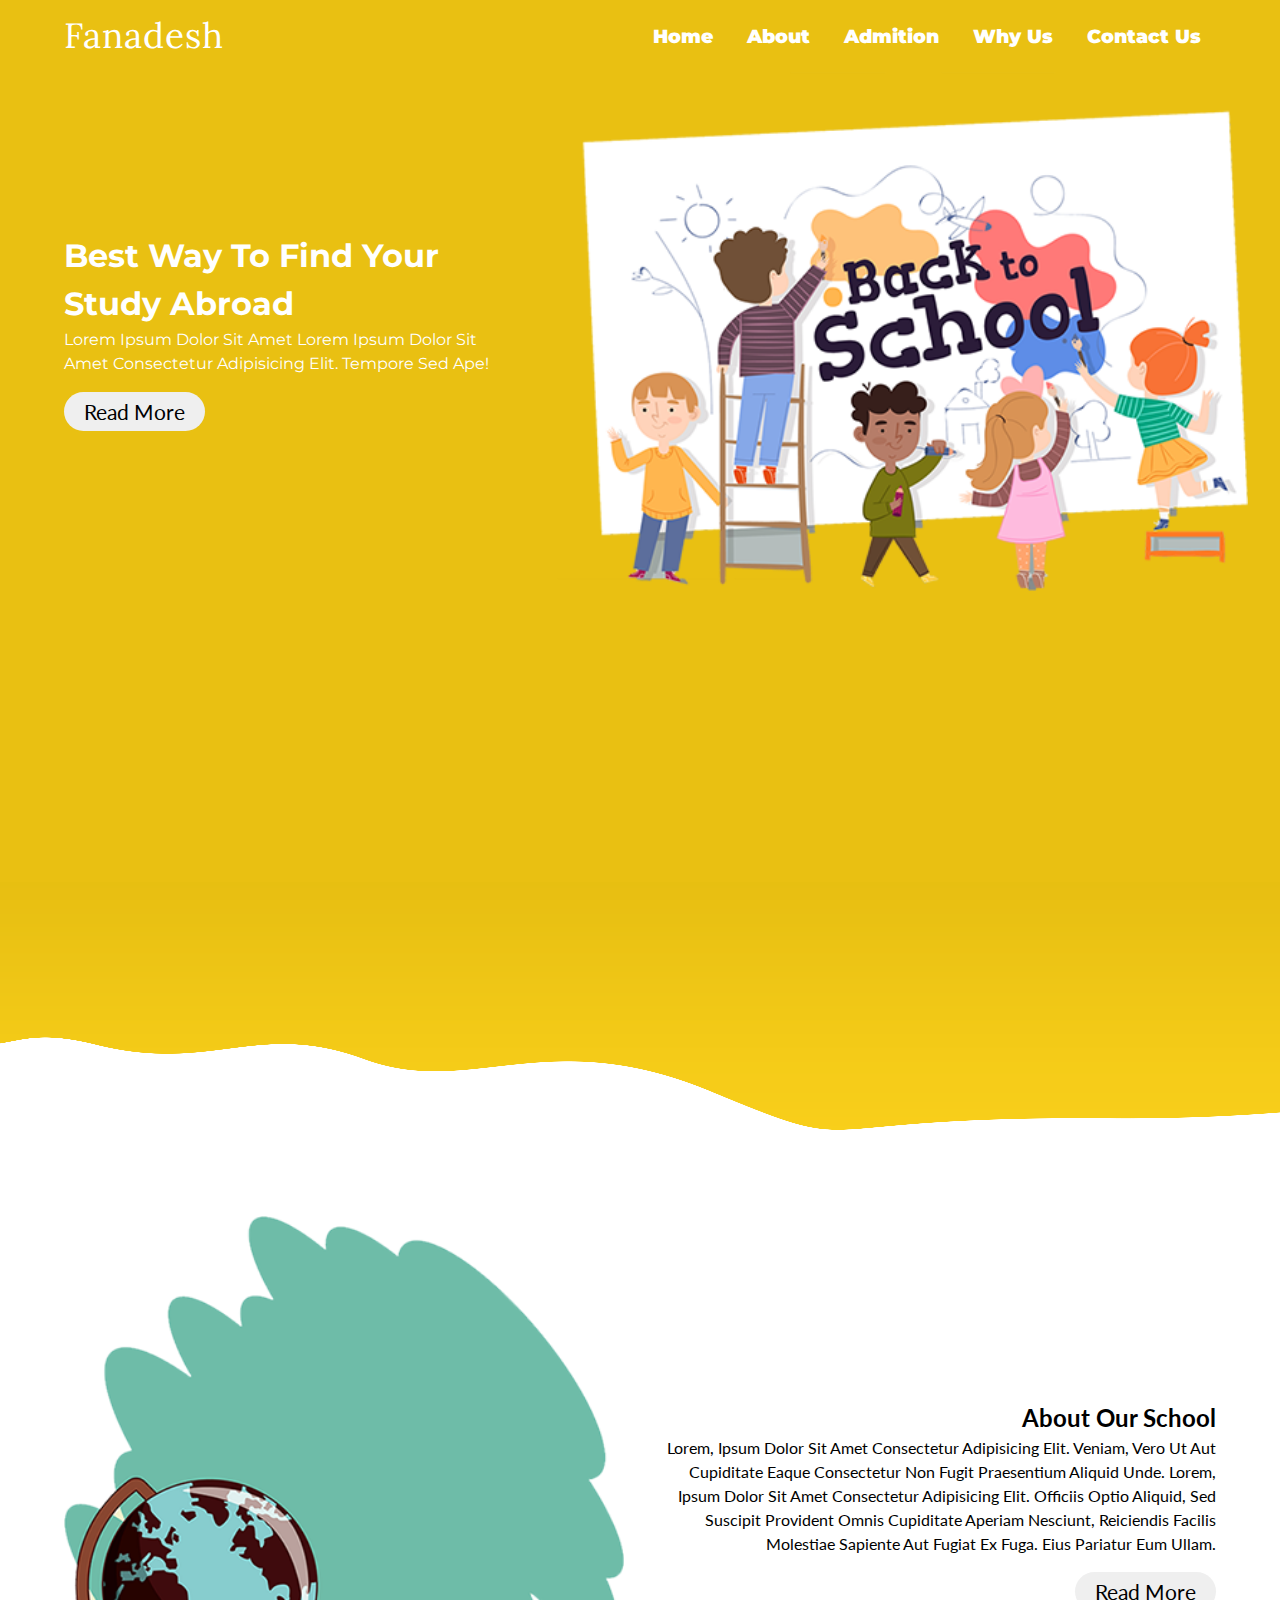
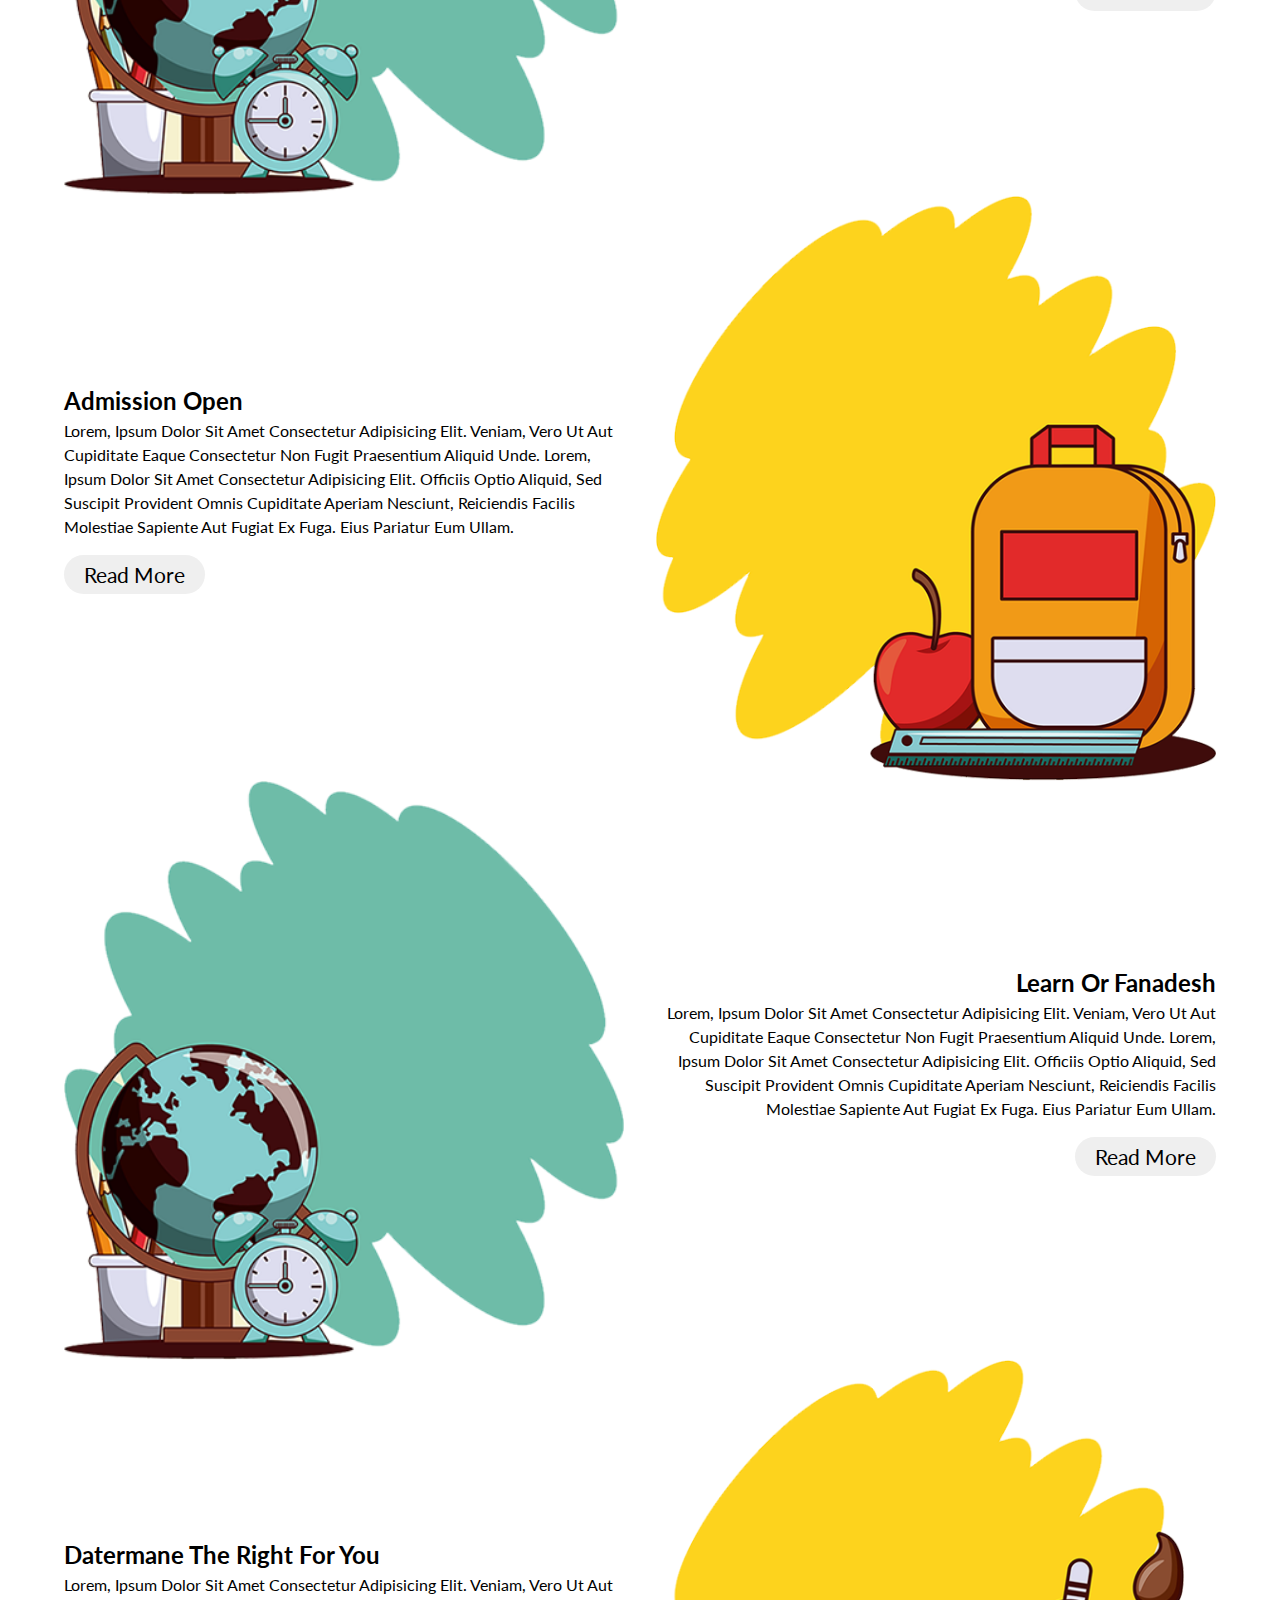
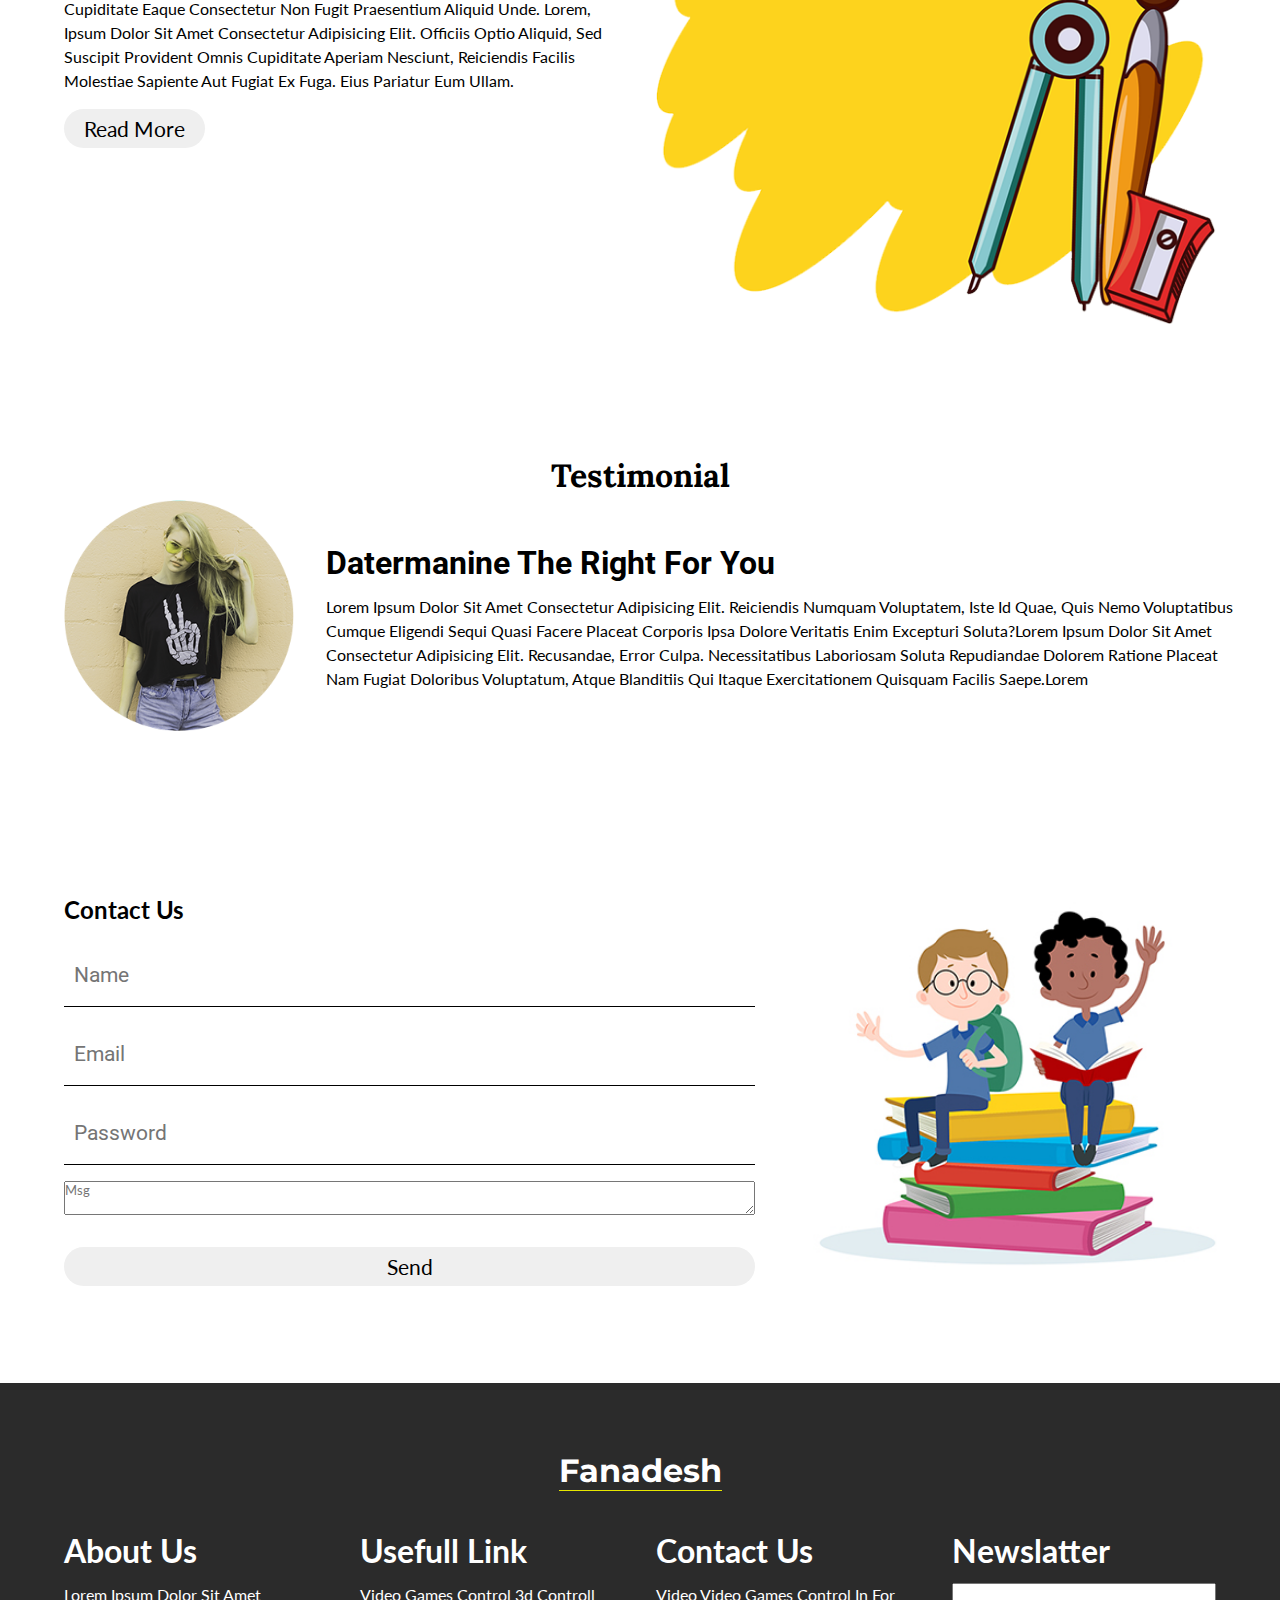
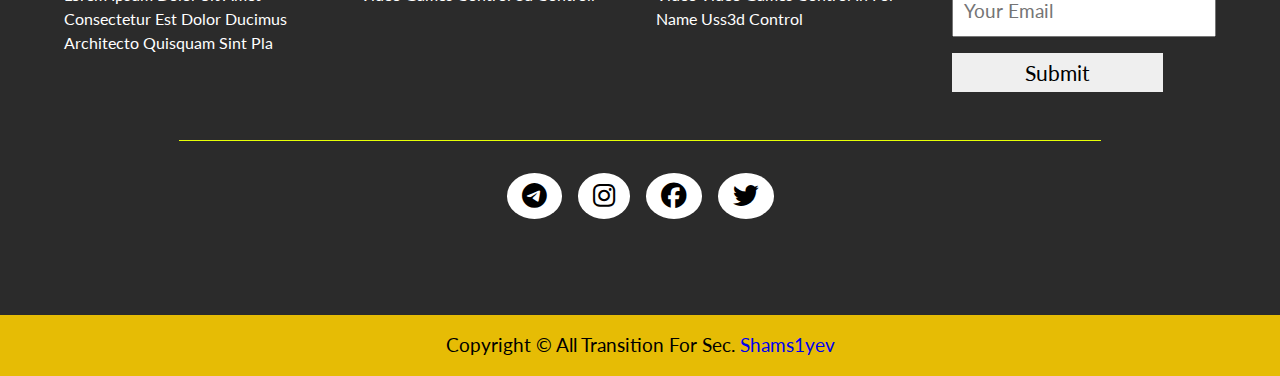
<file: index.html>
<!DOCTYPE html>
<html lang="en">
<head>
    <meta charset="UTF-8">
    <meta name="viewport" content="width=device-width, initial-scale=1.0">
    <title>fandesh</title>
    <link rel="stylesheet" href="/css/style.css">
    <link rel="stylesheet" href="/css/res.css">
    <link rel="stylesheet" href="https://cdnjs.cloudflare.com/ajax/libs/font-awesome/6.4.2/css/all.min.css" />
</head>
<body>
    <div class="navigation">
        <div class="container">
            <div class="navbar">
                <div class="nav__logo">
                    <a href="">fanadesh</a>
                </div>
                <div class="navbar__nav">
                    <a href="index.html">home</a>
                    <a href="about.html">about</a>
                    <a href="admition.html">admition</a>
                    <a href="why.html">why us</a>
                    <a href="contact.html">contact us</a>
                    <i class="fa-solid fa-bars"></i>
                </div>
            </div>
        </div>
    </div>
    <header class="header">
        <div class="container">
            <div class="banner">
                <div class="item">
                    <h1>best way to find your study abroad</h1>
                    <p>Lorem ipsum dolor sit amet Lorem ipsum dolor sit amet consectetur adipisicing elit. Tempore sed ape!</p>
                    <button>read more</button>
                </div>
                <div class="item">
                    <img src="/img/hero.png" alt="">
                </div>
            </div>
        </div>
    </header>
    <div class="hero">
        
    </div>
    <div class="about">
        <div class="container">
            <div class="about__content">
                <div class="item"><img src="/img/about.png" alt=""></div>
                <div class="item">
                    <h2>about our school</h2>
                    <p>Lorem, ipsum dolor sit amet consectetur adipisicing elit. Veniam, vero ut aut cupiditate eaque consectetur non fugit praesentium aliquid unde. Lorem, ipsum dolor sit amet consectetur adipisicing elit. Officiis optio aliquid, sed suscipit provident omnis cupiditate aperiam nesciunt, reiciendis facilis molestiae sapiente aut fugiat ex fuga. Eius pariatur eum ullam.</p>
                    <button>read more</button>
                </div>
            </div>
            <div class="second__content">
                <div class="item">
                    <h2>admission open</h2>
                    <p>Lorem, ipsum dolor sit amet consectetur adipisicing elit. Veniam, vero ut aut cupiditate eaque consectetur non fugit praesentium aliquid unde. Lorem, ipsum dolor sit amet consectetur adipisicing elit. Officiis optio aliquid, sed suscipit provident omnis cupiditate aperiam nesciunt, reiciendis facilis molestiae sapiente aut fugiat ex fuga. Eius pariatur eum ullam.</p>
                    <button>read more</button>
                </div>
                <div class="item"><img src="/img/admission.png" alt=""></div>
            </div>
            <div class="about__content">
                <div class="item"><img src="/img/about.png" alt=""></div>
                <div class="item">
                    <h2>learn or fanadesh</h2>
                    <p>Lorem, ipsum dolor sit amet consectetur adipisicing elit. Veniam, vero ut aut cupiditate eaque consectetur non fugit praesentium aliquid unde. Lorem, ipsum dolor sit amet consectetur adipisicing elit. Officiis optio aliquid, sed suscipit provident omnis cupiditate aperiam nesciunt, reiciendis facilis molestiae sapiente aut fugiat ex fuga. Eius pariatur eum ullam.</p>
                    <button>read more</button>
                </div>
            </div>
            <div class="second__content">
                <div class="item">
                    <h2>datermane the right for you</h2>
                    <p>Lorem, ipsum dolor sit amet consectetur adipisicing elit. Veniam, vero ut aut cupiditate eaque consectetur non fugit praesentium aliquid unde. Lorem, ipsum dolor sit amet consectetur adipisicing elit. Officiis optio aliquid, sed suscipit provident omnis cupiditate aperiam nesciunt, reiciendis facilis molestiae sapiente aut fugiat ex fuga. Eius pariatur eum ullam.</p>
                    <button>read more</button>
                </div>
                <div class="item"><img src="/img/determine.png" alt=""></div>
            </div>
        </div>
    </div>
    <div class="testimonial">
        <div class="container">
            <div class="title">
                <h2>testimonial</h2>
            </div>
            <div class="testimonial__content">
                <div class="item">
                    <img src="/img/client.png" alt="testimonial">
                </div>
                <div class="item">
                    <h2>datermanine the right for you</h2>
                    <p>Lorem ipsum dolor sit amet consectetur adipisicing elit. Reiciendis numquam voluptatem, iste id quae, quis nemo voluptatibus cumque eligendi sequi quasi facere placeat corporis ipsa dolore veritatis enim excepturi soluta?Lorem ipsum dolor sit amet consectetur adipisicing elit. Recusandae, error culpa. Necessitatibus laboriosam soluta repudiandae dolorem ratione placeat nam fugiat doloribus voluptatum, atque blanditiis qui itaque exercitationem quisquam facilis saepe.lorem</p>
                </div>
            </div>
        </div>
    </div>
    <div class="contact">
        <div class="container">
            <div class="contact__content">
                <div class="item">
                    <form>
                        <h2>contact us</h2>
                        <input type="text" placeholder="name">
                        <input type="email" placeholder="email">
                        <input type="password" placeholder="password">
                        <textarea placeholder="msg"></textarea>
                        <button type="submit">send</button>
                    </form>
                </div>
                <div class="item">
                    <img src="/img/students.jpg" alt="">
                </div>
            </div>

        </div>
    </div>
    <footer class="footer">
        <div class="container">
            <div class="title">
                <h2 >fanadesh</h2>
            </div>
            <div class="footer__content">
                <div class="item">
                    <h2>about us</h2>
        <p>Lorem ipsum dolor sit amet consectetur  est dolor ducimus architecto quisquam sint pla</p>
                </div>
                <div class="item">
                    <h2>usefull link</h2>
                    <p>video games control 3d controll</p>
                </div>
                <div class="item">
                    <h2>contact us</h2> 
                    <p>video video games control in for name uss3d control</p>
                </div>
                <div class="item">
                    <h2>newslatter</h2>
                    <form >
                        <input type="email" placeholder="your email">
                        <button>submit</button>
                    </form>
                </div>
            </div>
            <div class="social">
                <i class="fa-brands fa-telegram"></i>
                <i class="fa-brands fa-instagram"></i>
                <i class="fa-brands fa-facebook"></i>
                <i class="fa-brands fa-twitter"></i>
            </div>
        </div>
    </footer>
    <div class="copyright">
        <div class="container">
            <p>copyright <span>&copy;</span> all transition for sec. <a href="https://t.me/shams1yev.09/">shams1yev</a></p>
        </div>
    </div>
</body>
</html>
</file>
<file: css/style.css>
@import url('https://fonts.googleapis.com/css2?family=Lato:ital,wght@1,300;1,400&family=Lora:ital@1&family=Montserrat:ital,wght@1,300;1,400&family=Raleway:ital@1&family=Roboto:ital@1&display=swap');



        *{
        margin: 0;
        padding: 0;
        box-sizing: border-box;
        text-transform: capitalize;
        text-decoration: none;
        font-family: var(--lato);
        }

        :root{
            --lato: 'Lato', sans-serif;
            --lora: 'Lora', serif;
            --monster: 'Montserrat', sans-serif;
            --roleway: 'Raleway', sans-serif;
            --roboto: 'Roboto', sans-serif;  
        }

        body{
            line-height: 1.5;
        }
        .container{
            max-width: 90%;
            margin: 0 auto;
        }
        p{
            font-family: var(--lato);
        }
        img{
            width: 100%;
            height: 100%;
            display: block;
        }
        .navigation{
            background-color: #e9c012;
            width: 100%;
            height: 8vh;
        }
        .navbar{
            height: 8vh;
            display: flex;
            justify-content: space-between;
            align-items: center;
        }
        .nav__logo a{
            font-size: 2.2rem;
            color: #fff;
            font-family: var(--lora);
            letter-spacing: 1px;
            transition: all 0.5s ease;
        }
        .navbar__nav a{
            font-size: 1.2rem;
            font-family: var(--monster);
            margin-left: 15px;
            margin-right: 15px;
            color: #fff;
            font-weight: 900;
            transition: all 0.5s linear;
            
        }
        .nav__logo a:hover{
            text-decoration: line-through;
            color: #000000;
        }
        .navbar__nav a:hover{
            color: #000000;
        }
        .header{
            width: 100%;
            height: 90vh;
            background-color: #e9c012;
        }
        .banner{
            display: grid;
            grid-template-columns: 40% 60%;
            gap: 2rem;
            align-items: center;
        }
        .banner h1{
            font-size: 2rem;
            color: #fff;
            font-family: var(--monster);
            animation: 1s h1 linear infinite;
        }
        @keyframes h1{
            0%,100%{
              opacity: 0; 
              
            }
            50%{
                opacity: 1;
                
            }
        }
        .banner p{
            color: #fff;
            font-family: var(--monster);
        }
        .banner button{
            padding: 7px 20px;
            margin-top: 1rem;
            font-size: 1.3rem;
            border: 0;
            border-radius: 50px;
            transition: all 0.5s ease;
            position: relative;
            overflow: hidden;
            z-index: 999;

        }
        .banner button:hover{
            box-shadow: 0 0 20px black;
            color: #fff;
        }
        .banner button::after{
            content: "";
            position: absolute;
            width: 0%;
            height: 100%;
            background-color: red;
            left: 0;
            top: 0;
            transition: all 0.5s ease;
            z-index: -1;
        }
        .banner button:hover:after{
        width: 100%;
        }
        .hero{
            width: 100%;
            height: 30vh;
            background-image: url(/img/hero-bg.png);
            background-repeat: no-repeat;
            background-size: 100% 95%;
        }
        .about{
            width: 100%;
            padding: 4rem 0;
        }
        .about__content{
            display: grid;
            grid-template-columns: repeat(2,1fr);
            gap: 2rem;
            align-items: center;
        }
        .about .item{
            text-align: right
        }
        .about.item h2{
            font-family: var(--lora);
            font-size: 2rem;
        }
        button{
            padding: 7px 20px;
            margin-top: 1rem;
            font-size: 1.3rem;
            border: 0   ;
            border-radius: 50px;
            transition: all 0.5s ease;
            position: relative;
            overflow: hidden;
            z-index: 999;
        }
            button:hover::after{
            content: "";
            position: absolute;
            width: 0%;
            height: 100%;
            background-color: red;
            left: 0;
            top: 0;
            transition: all 0.5s ease;
            z-index: -1;
        }
        button:hover::after{
            width: 100%;
        }
        button:hover{
            transition: all 0.5s ease;
            color: #fff;
        }
        .second__content{
            display: grid;
            grid-template-columns: repeat(2,1fr);
            gap: 2rem;
            align-items: center;
            text-align: left;
        }
        .second__content .item{
            text-align: left;
        }
        .second__content.item h2{
            font-family: var(--lora);
            font-size: 2rem;
            margin-bottom: 0.5rem;
        }
        .testimonial{
            width: 100%;
            padding: 4rem 0;
        }
        .testimonial .title h2{
            text-align: center;
            font-size: 2rem;
            font-family: var(--lora);
            align-items: center;
        }
        .testimonial__content{
            display: grid;
            grid-template-columns: 20% 80%;
            gap: 2rem;
            align-items: center;
        }
        .testimonial__content .item h2{
            font-family: var(--roboto);
            font-size: 2rem;
            margin-bottom: 0.5rem;
        }
        .contact{
            width: 100%;
            padding: 4rem 0;
        }
        .contact__content{
            display: grid;
            grid-template-columns: 60% 40%;
            gap: 2rem;
            align-items: center;
        }
        .contact__content form{
            display: flex;
            flex-direction: column;
            gap: 1rem;
        }
        .contact__content form input{
            height: 7vh;
            font-size: 1.3rem;
            text-indent: 10px;
            font-family: var(--roboto);
            border: none;
            outline: none;
            border-bottom: 1px solid black;

        }
        .footer{
            width: 100%;
            padding: 4rem 0;
            background-color: #2b2b2b;
            margin: 0 auto;

        }
        .footer .title {
            text-align: center;
            
        }
        .footer .title h2{
             font-size: 2rem;
            color: white;
            font-family: var(--monster);
            display: inline;
            border-bottom: 1px solid rgb(231, 231, 0);
            margin-bottom: 2rem;
        }
        /* .footer .title{
            margin-top: 2rem;
            display: grid;
            grid-template-columns: repeat(4,1fr);
            gap: 2rem;
        } */
        .footer__content{
            margin-top: 2rem;
            display: grid;
            grid-template-columns: repeat(4,1fr);
            gap: 2rem;
            margin-bottom: 3rem;
        }
        .footer__content .item{
            color: #fff;
        }
        .footer__content .item h2{
            font-size: 2rem;
            margin-bottom: 0.5rem;
        }
        .footer__content .item form{
            display: flex;
            flex-direction: column;
        }
        .footer__content .item form input{
            font-size: 1.2rem;
            height: 6vh;
            text-indent: 10px;
        }
        .footer__content .item form button{
            border-radius: 0;
            width: 80%;
        }
        .social{
            width: 80%;
            margin: 0 auto;
            border-top: 1px solid #e6ff06;
            padding: 2rem;
            display: flex;
            justify-content: center;
            gap: 1rem;
            
        }
        .social .fa-brands{
            font-size: 1.6rem;
            background-color: #fff;
            padding: 10px 15px;
            border-radius: 100%; 
            transition: all 0.5s ease;
        }
        .social .fa-brands:hover{
            background-color: #2b2b2b;
            color: #fff;
        }
        .copyright{
            width: 100%;
            padding: 1rem;
            background-color: #e6bc05;
            text-align: center;
            font-size: 1.2rem;
            color: #000000;
        }
        .navbar__nav .fa-bars{
            color: white;
            font-size: 1.5rem;
            display: none;
        }
        .social .fa-instagram:hover{
            color: rgb(255, 0, 0);
            transform: rotate(360deg);
        }
        .social .fa-facebook-f:hover{
            color: blue;
            transform: rotate(360deg);
        }
        .social .fa-twitter:hover{
            color: blue;
            transform: rotate(360deg);
        }
        .social .fa-telegram:hover{
            color: rgb(48, 48, 192);
            transform: rotate(360deg);
        }
        .social .fa-facebook:hover{
            color: blue;
            transform: rotate(360deg);

        }
</file>
<file: css/res.css>
@media only screen and (max-width:768px){
    .navbar__nav.fa-bars{
        display: inline;
    }
    .navbar__nav a{
        display: none;
    }
    .header{
        width: 100%;
    }
    .banner, .about__content, .second__content, .testimonial__content, .contact__content{
        grid-template-columns: 1fr;
    }
    .banner h1{
        margin-top: 1rem;
        font-size: 2rem;
    }
    .footer__content{
        grid-template-columns: repeat(2,1fr);
    }
}
</file>
